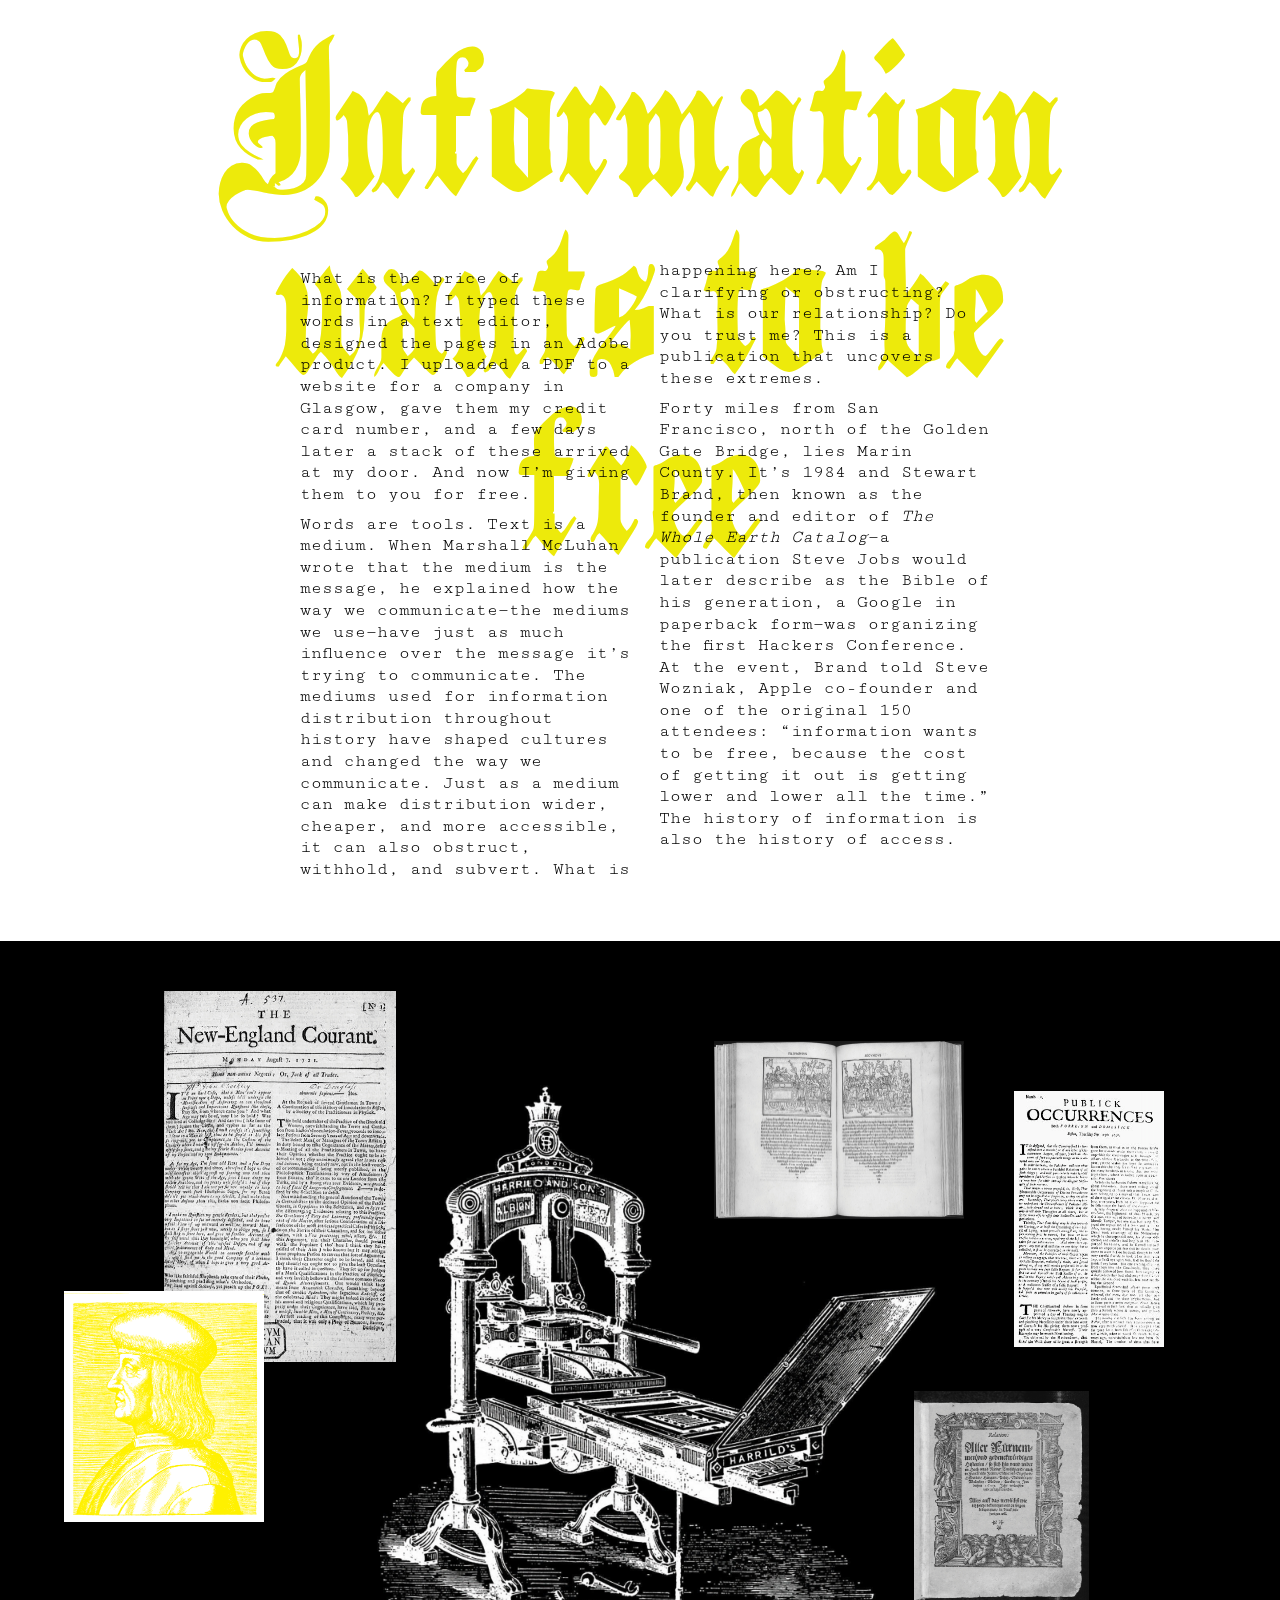
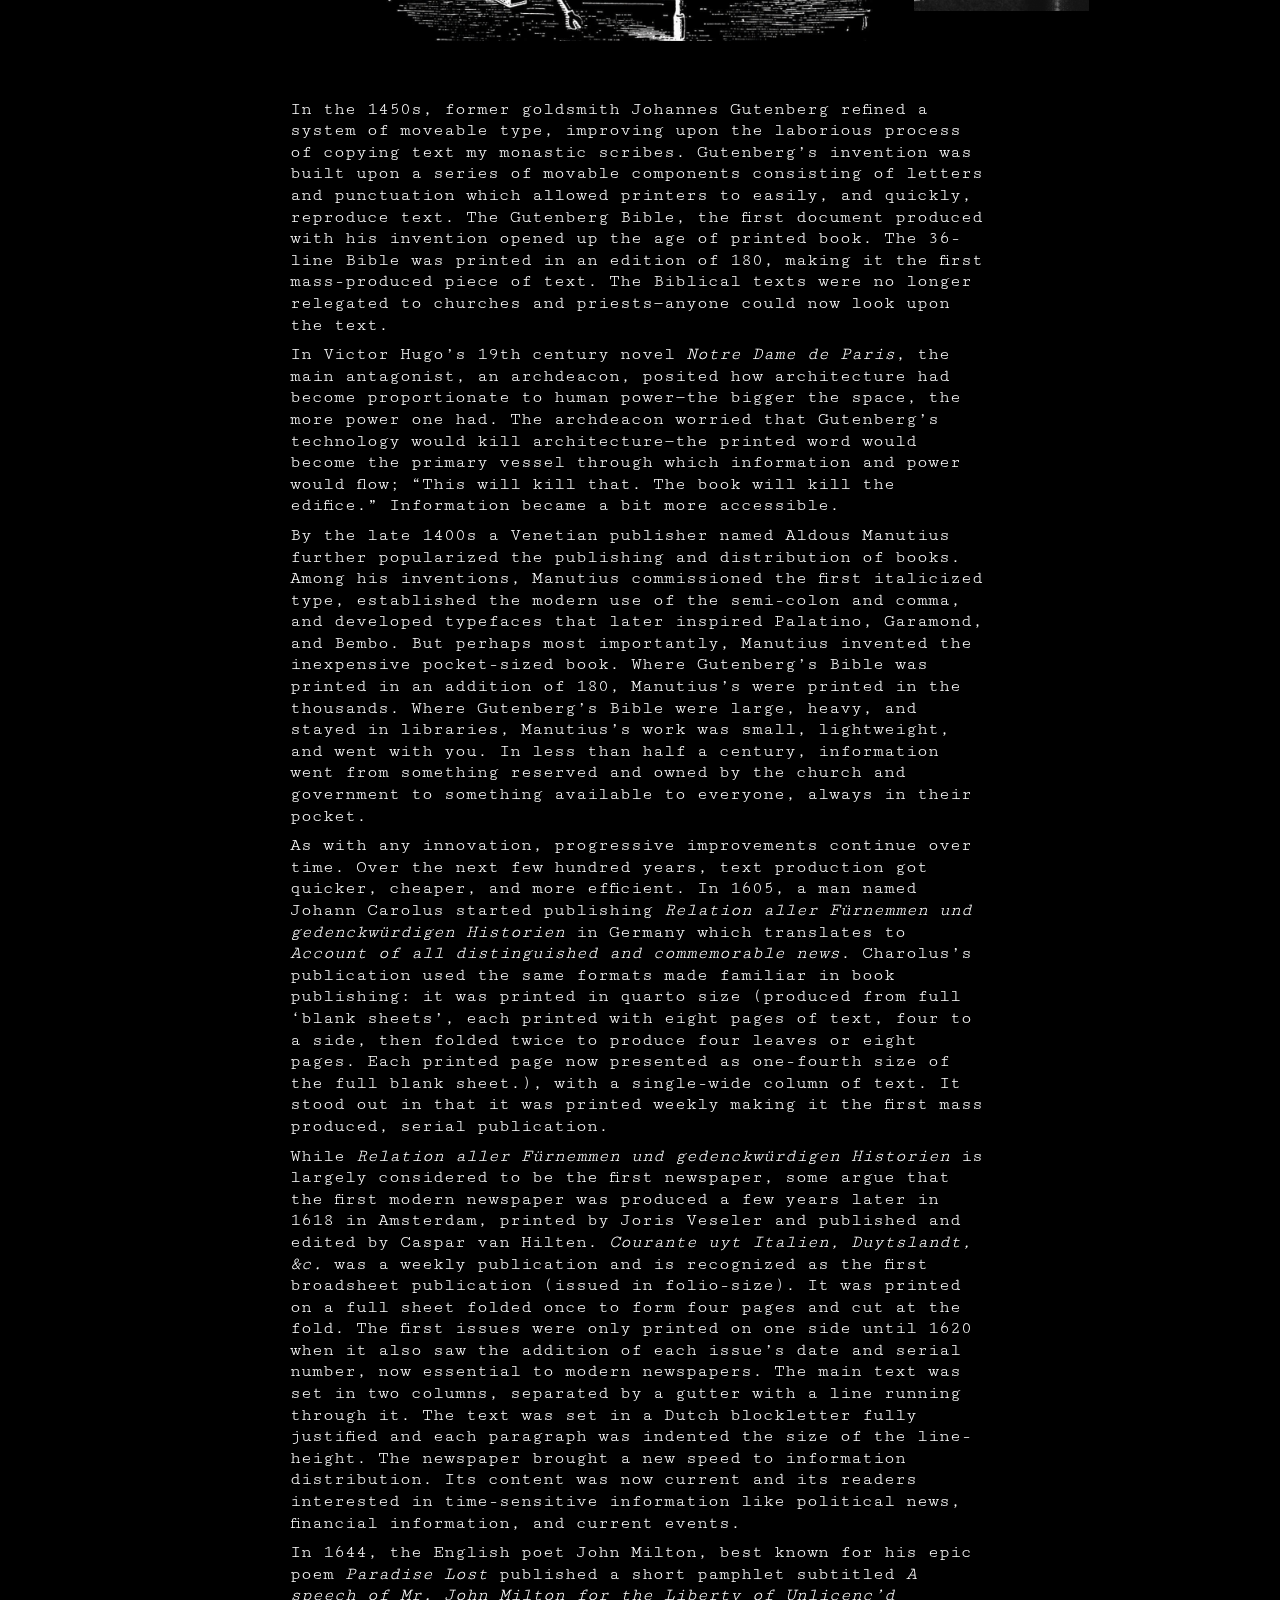
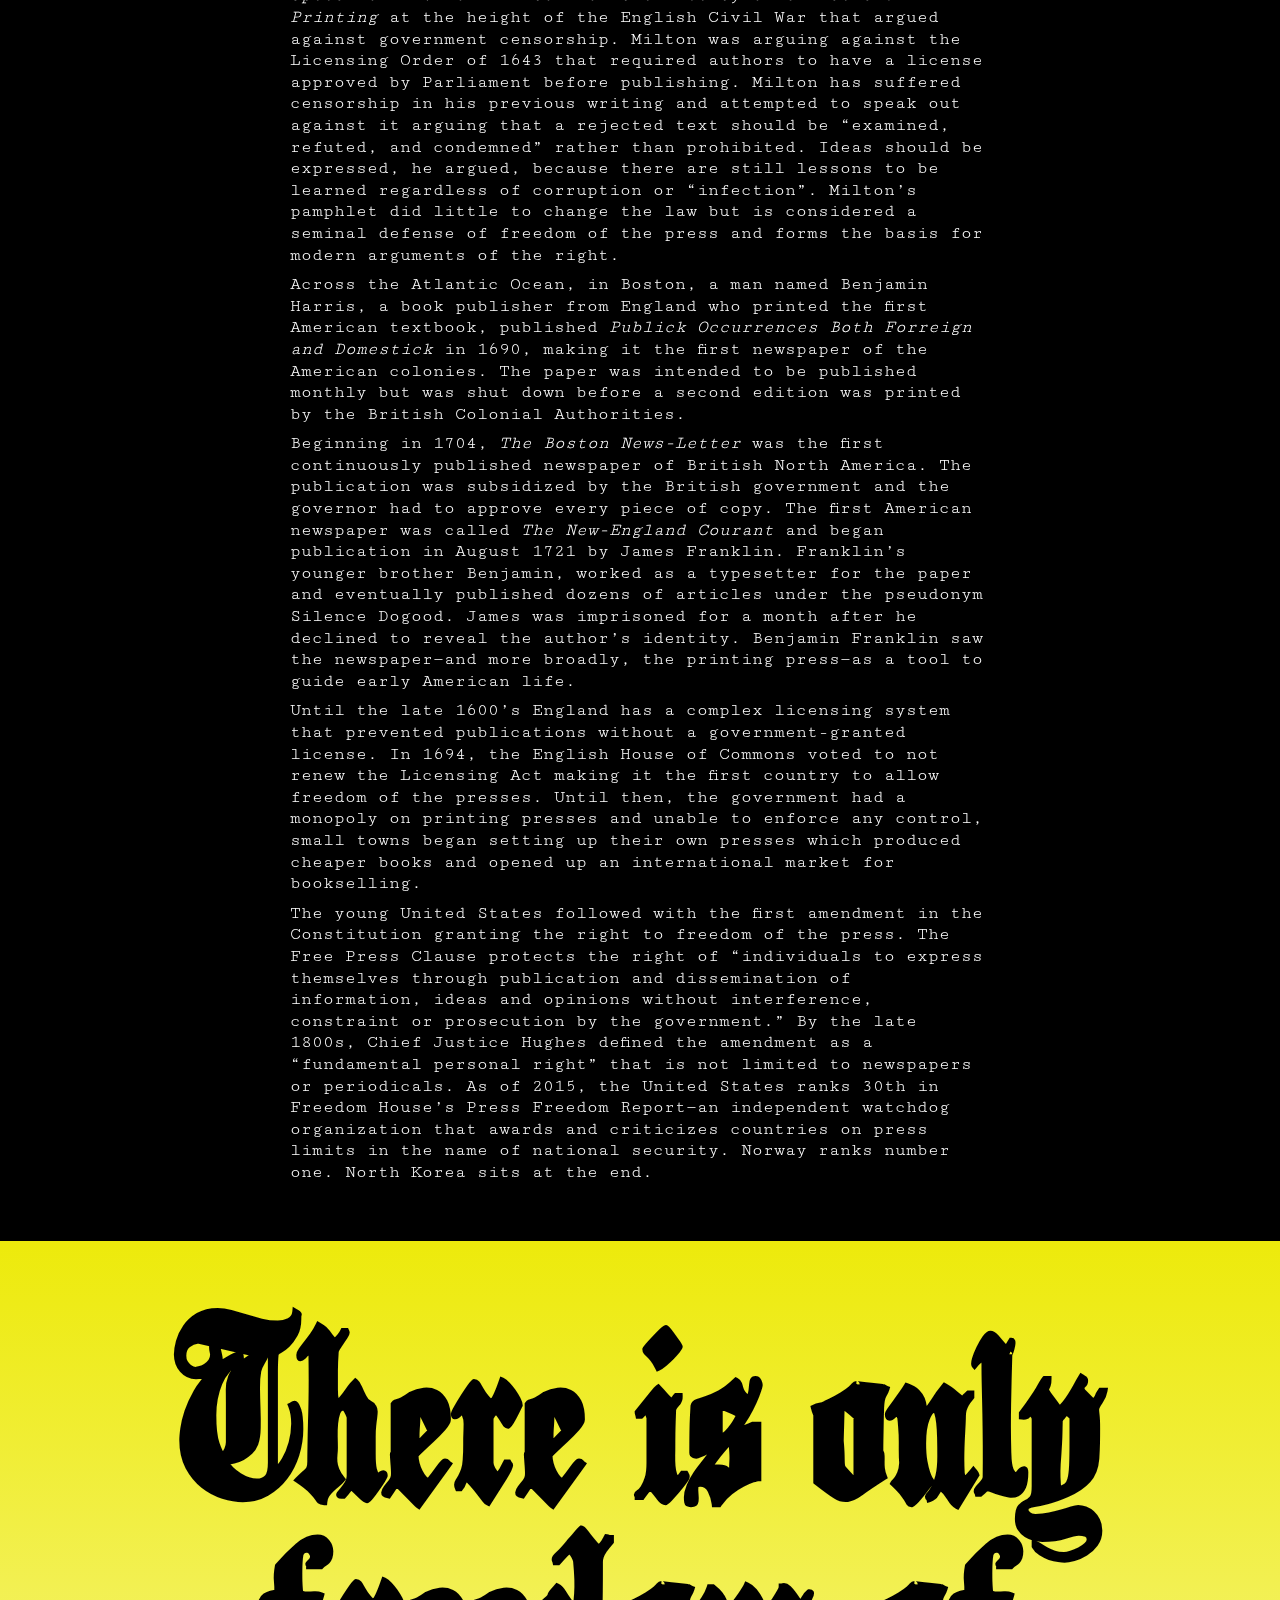
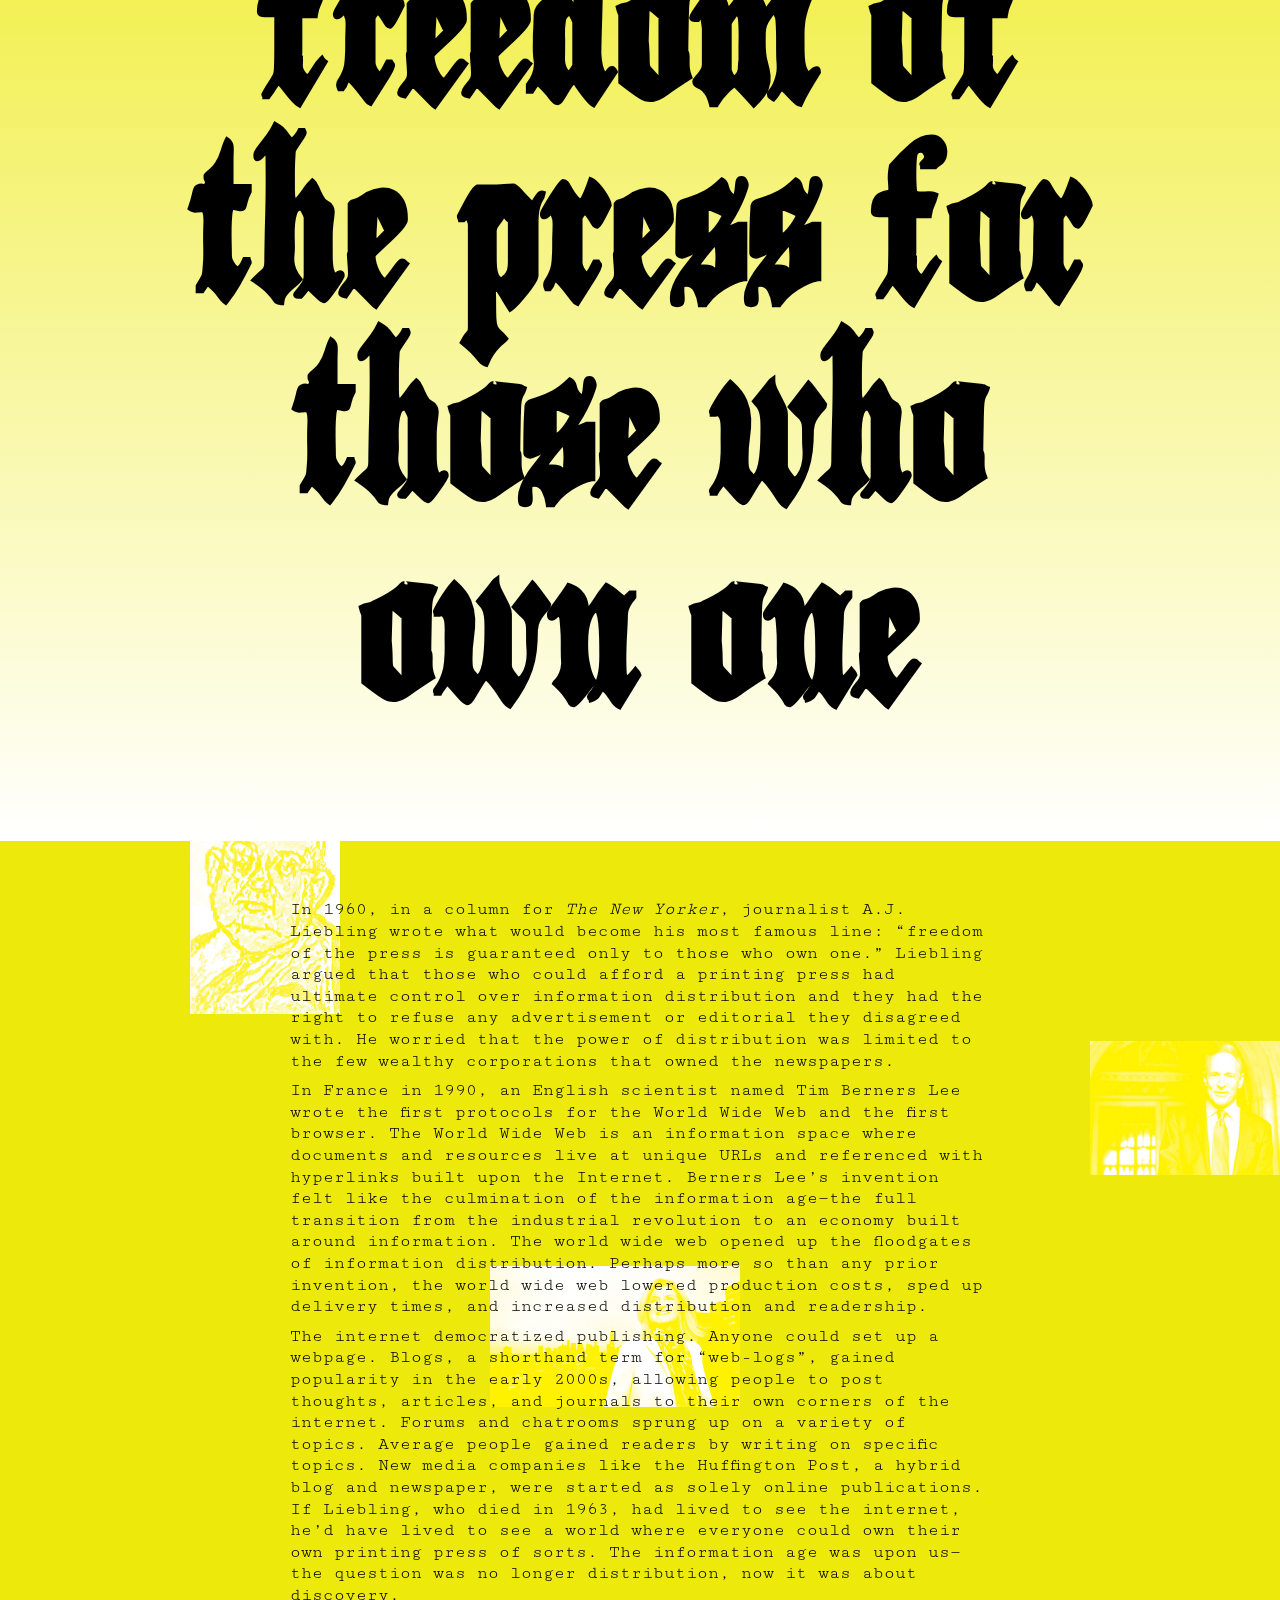
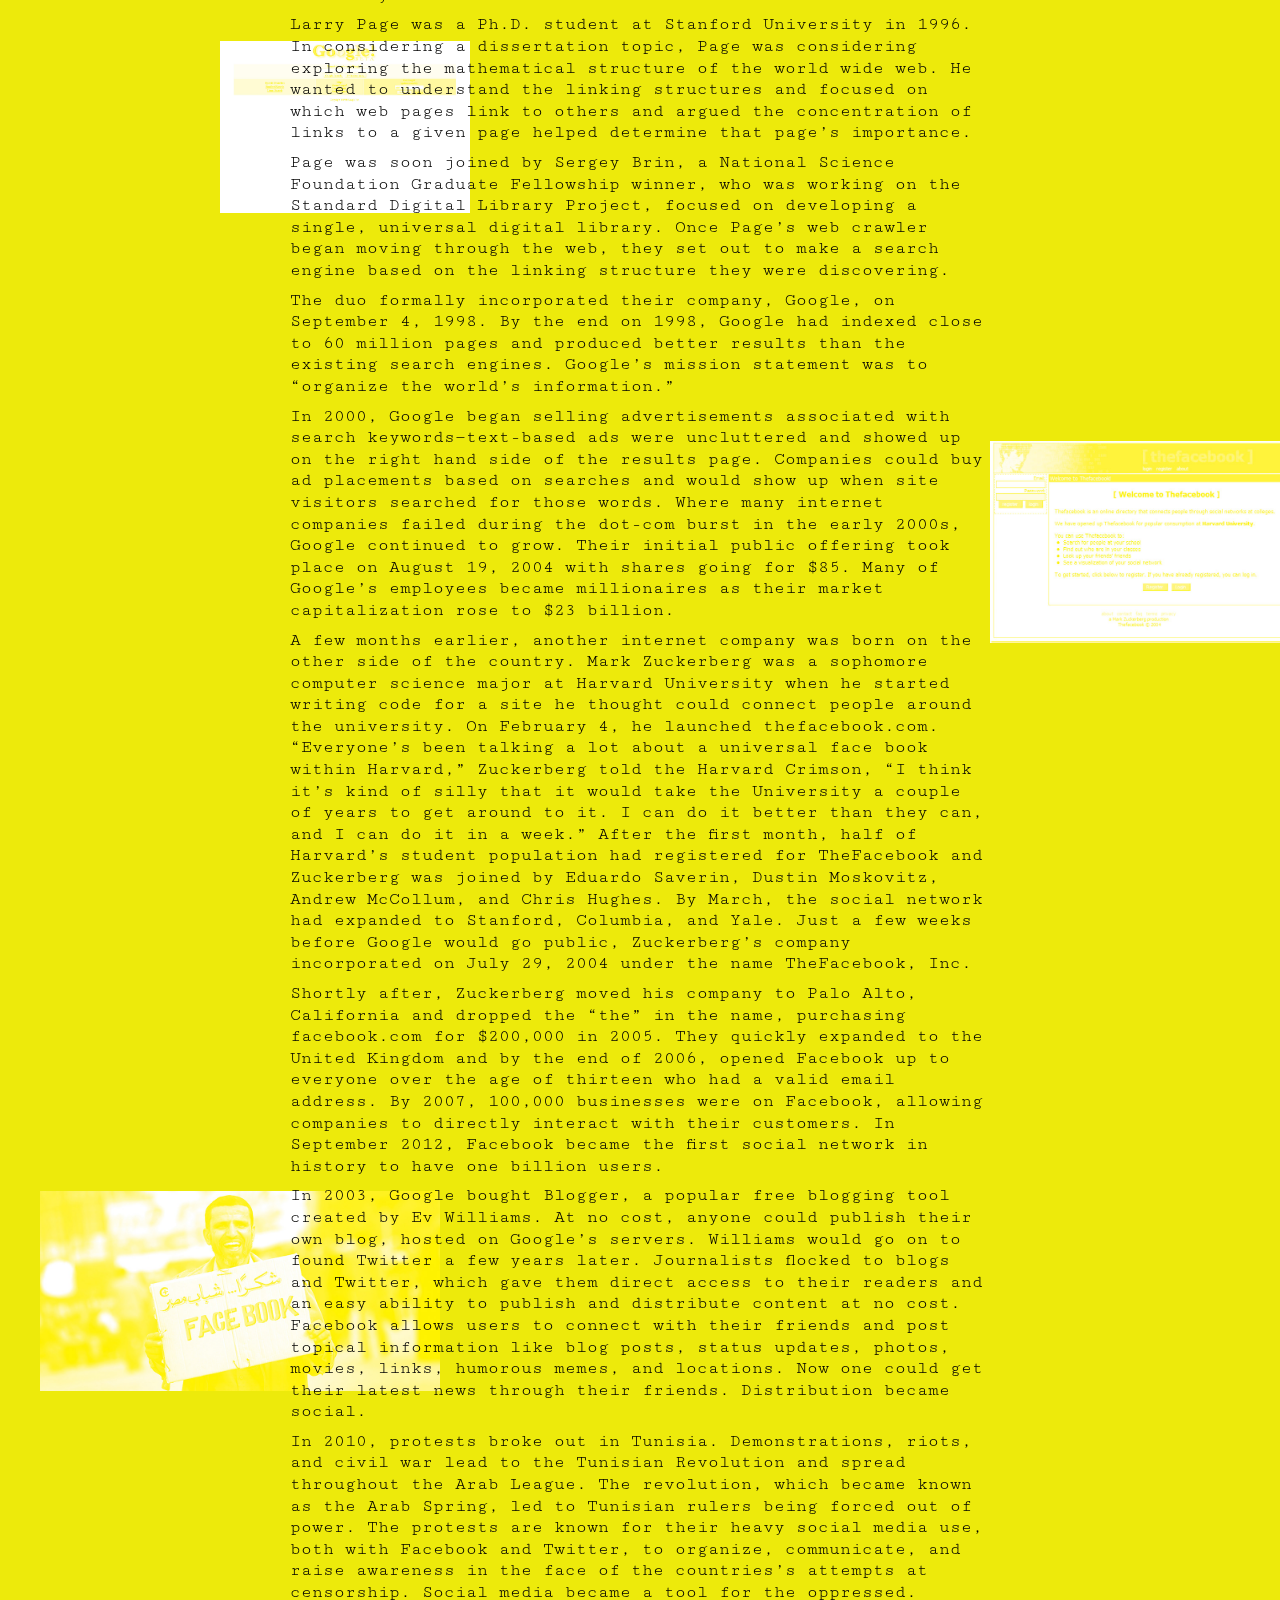
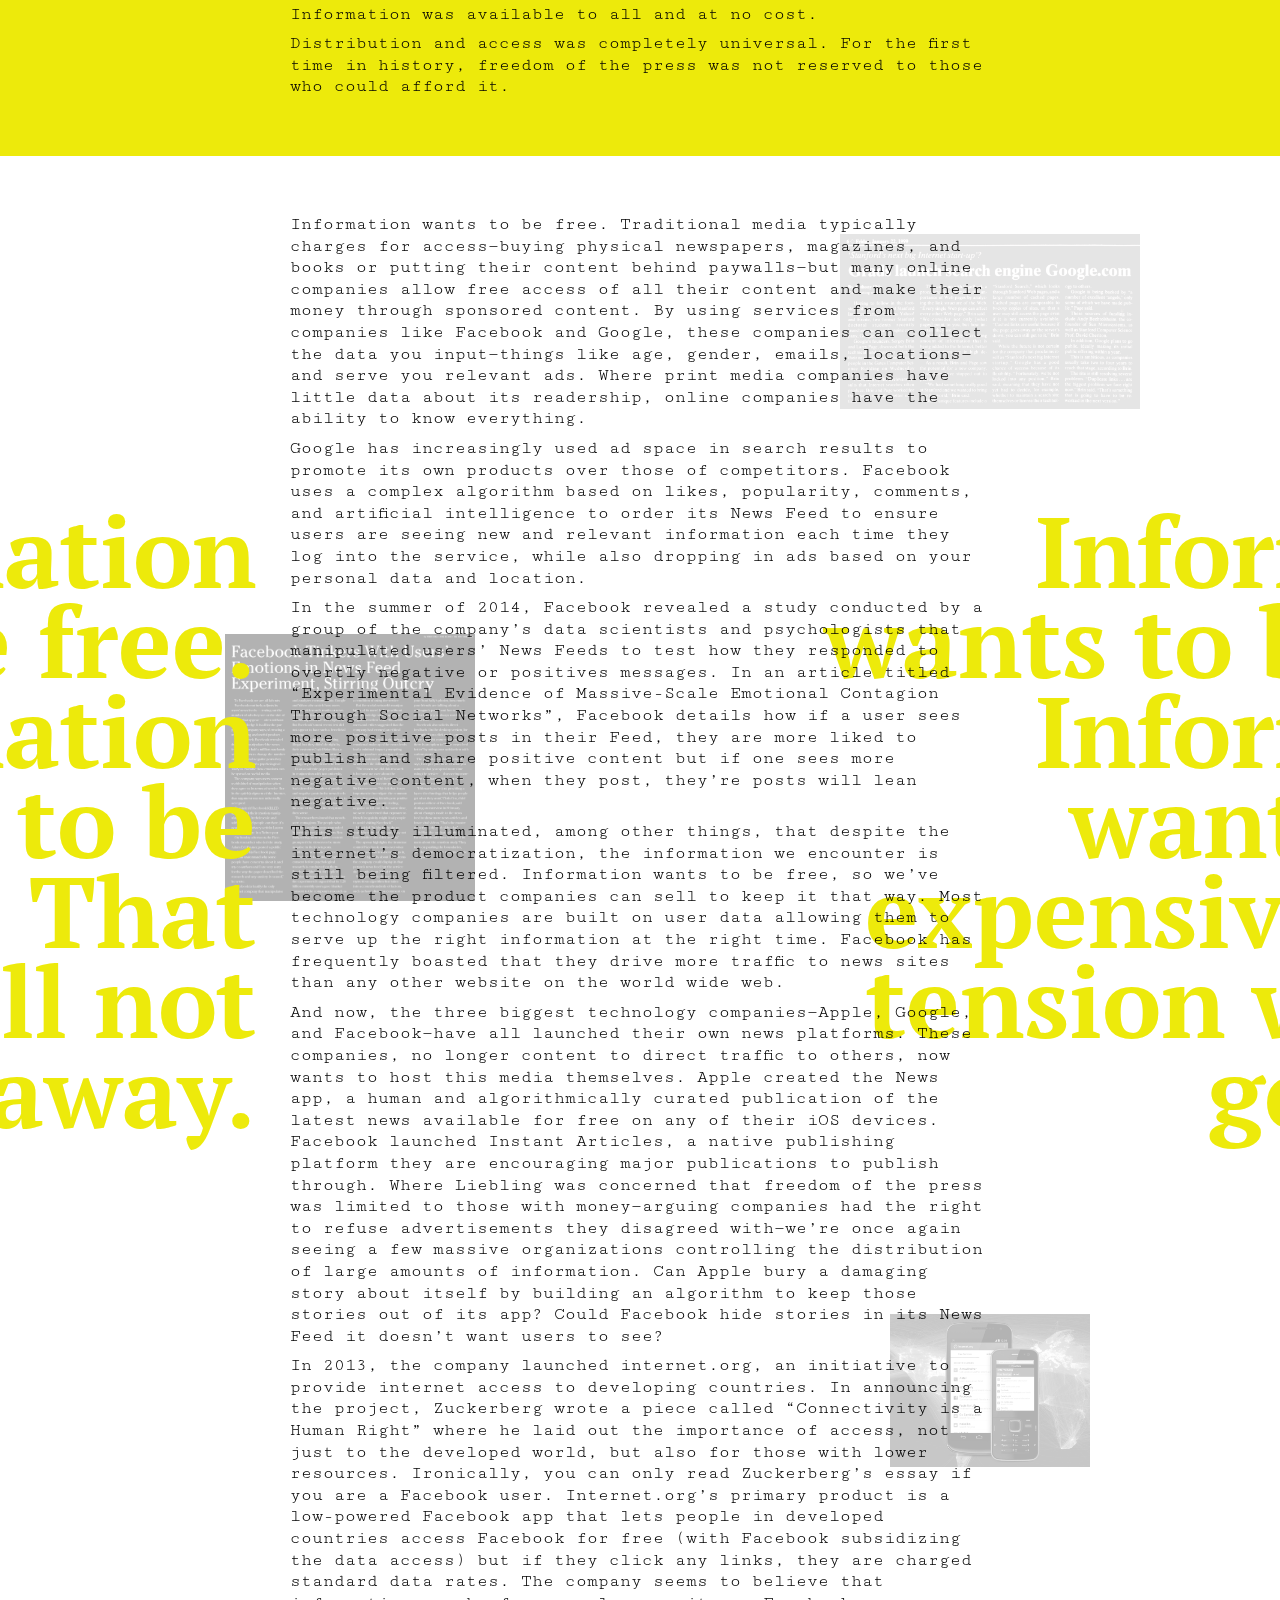
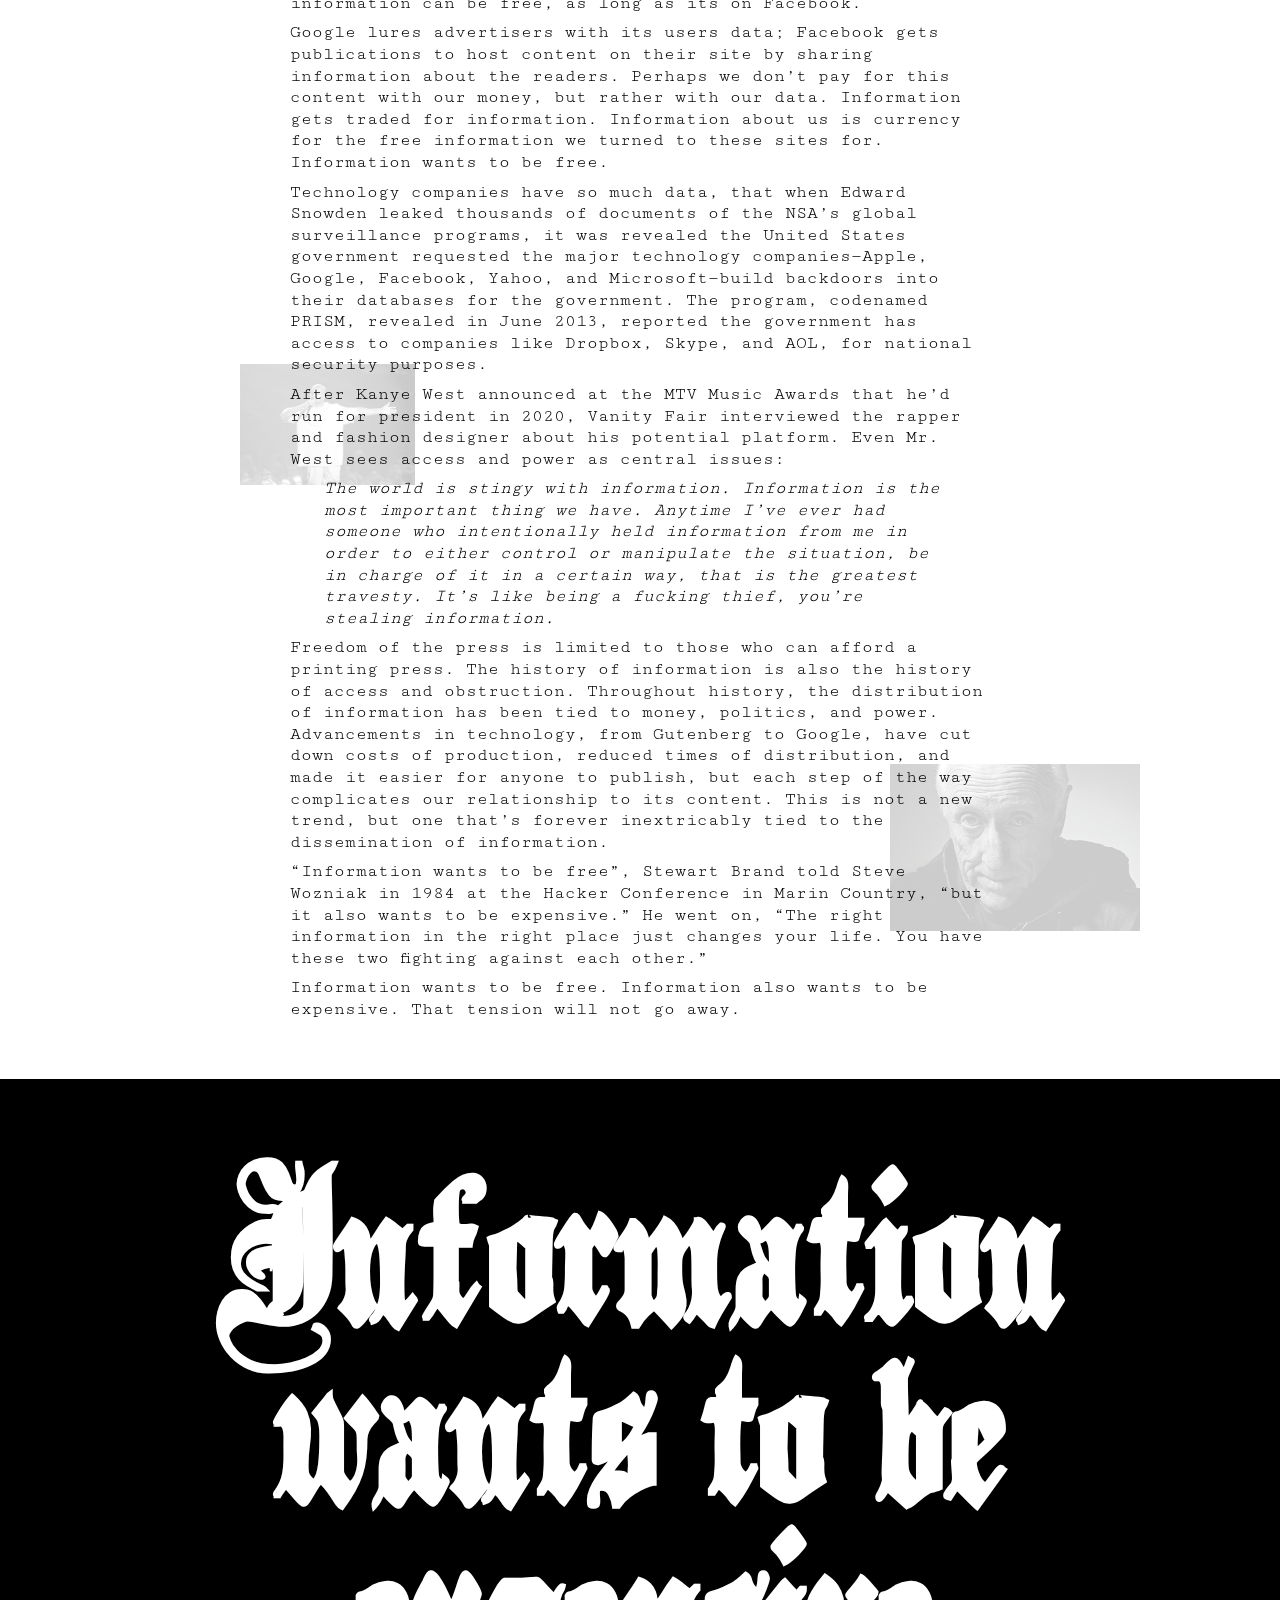
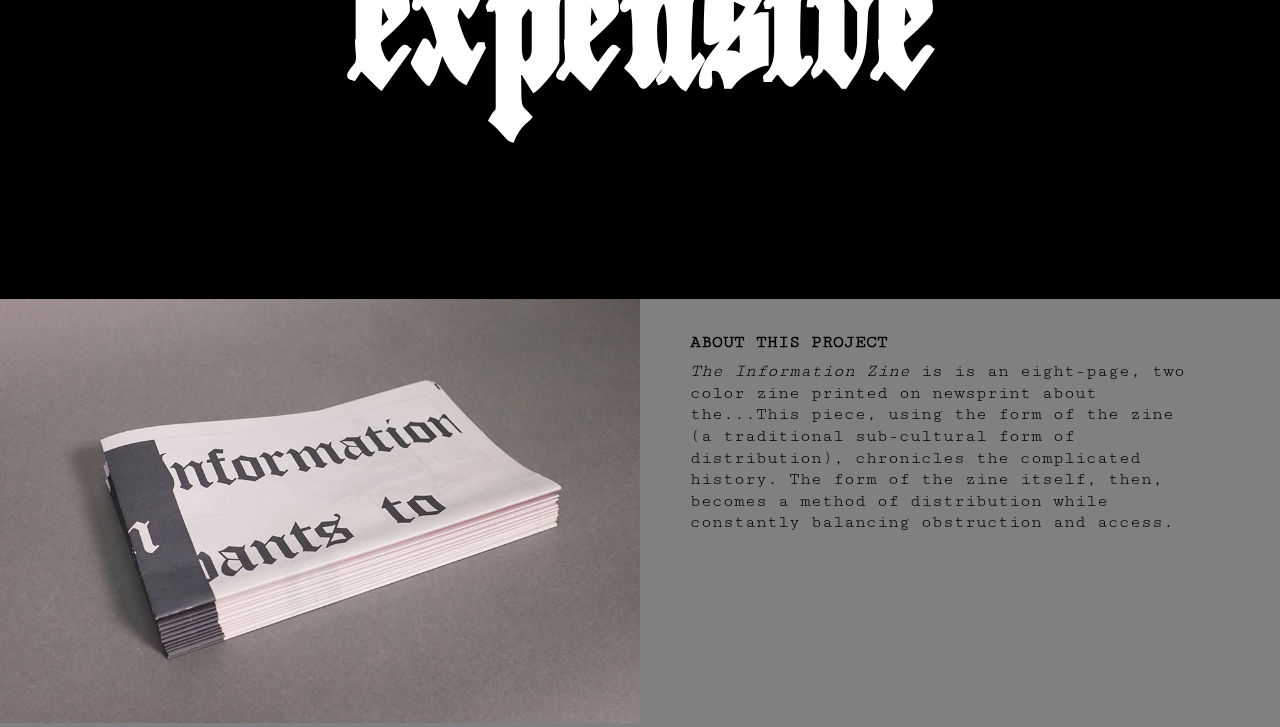
<file: index.html>
<!DOCTYPE html>
<html>
    <head>
        <title>Information wants to be free</title>
        <meta name="viewport" content="width=device-width, initial-scale=1">
        <link href="styles.css" type="text/css" rel="stylesheet" />
        <link href='https://fonts.googleapis.com/css?family=Cutive+Mono' rel='stylesheet' type='text/css'>
        <link href='https://fonts.googleapis.com/css?family=PT+Serif:700' rel='stylesheet' type='text/css'>
    </head>

    <body>
<main>

<!----- INTRO ------>
            <section id="one">
                                    <div id="container" class="mlrauto">

                <header>Information wants to be free</header>
                <div class="intro mlrauto clearfix">

                <p>What is the price of information? I typed these words in a text editor, designed the pages in an Adobe product. I uploaded a PDF to a website for a company in Glasgow, gave them my credit card number, and a few days later a stack of these arrived at my door. And now I’m giving them to you for free.</p>

<p>Words are tools. Text is a medium. When Marshall McLuhan wrote that the medium is the message, he explained how the way we communicate—the mediums we use—have just as much influence over the message it’s trying to communicate. The mediums used for information distribution throughout history have shaped cultures and changed the way we communicate. Just as a medium can make distribution wider, cheaper, and more accessible, it can also obstruct, withhold, and subvert. What is happening here? Am I clarifying or obstructing? What is our relationship? Do you trust me? This is a publication that uncovers these extremes.</p>

<p>Forty miles from San Francisco, north of the Golden Gate Bridge, lies Marin County. It’s 1984 and Stewart Brand, then known as the founder and editor of <em>The Whole Earth Catalog</em>—a publication Steve Jobs would later describe as the Bible of his generation, a Google in paperback form—was organizing the first Hackers Conference. At the event, Brand told Steve Wozniak, Apple co-founder and one of the original 150 attendees: “information wants to be free, because the cost of getting it out is getting lower and lower all the time.” The history of information is also the history of access.</p>
                </div>
                </div>
            </section>

<!----- SECTION TWO ------>

    <section id="collage" class="mlrauto">
        <div class="clearfix">
    <div id="images" class="mlrauto">
        <img src="images/Manutius.png" class="manutius">
        <img src="images/Manutius-book.jpg" class="book">
        <img src="images/gutenberg.jpg" class="gutenberg">
        <img src="images/newspaper.jpg" class="newspaper">
        <img src="images/Courant.jpg" class="courant">
        <img src="images/Publick.png" class="publick">
            </div>
        </div>
        </section>
                   <section class="clear"></section>

            <section id="two">
                <div class="clearfix mlrauto">
<div id="container">
                <p>In the 1450s, former goldsmith Johannes Gutenberg refined a system of moveable type, improving upon the laborious process of copying text my monastic scribes. Gutenberg’s invention was built upon a series of movable components consisting of letters and punctuation which allowed printers to easily, and quickly, reproduce text. The Gutenberg Bible, the first document produced with his invention opened up the age of printed book. The 36-line Bible was printed in an edition of 180, making it the first mass-produced piece of text. The Biblical texts were no longer relegated to churches and priests—anyone could now look upon the text. </p>

<p>In Victor Hugo’s 19th century novel <em>Notre Dame de Paris</em>, the main antagonist, an archdeacon, posited how architecture had become proportionate to human power—the bigger the space, the more power one had. The archdeacon worried that Gutenberg’s technology would kill architecture—the printed word would become the primary vessel through which information and power would flow; “This will kill that. The book will kill the edifice.” Information became a bit more accessible.</p>

<p>By the late 1400s a Venetian publisher named Aldous Manutius further popularized the publishing and distribution of books. Among his inventions, Manutius commissioned the first italicized type, established the modern use of the semi-colon and comma, and developed typefaces that later inspired Palatino, Garamond, and Bembo. But perhaps most importantly, Manutius invented the inexpensive pocket-sized book. Where Gutenberg’s Bible was printed in an addition of 180, Manutius’s were printed in the thousands. Where Gutenberg’s Bible were large, heavy, and stayed in libraries, Manutius’s work was small, lightweight, and went with you. In less than half a century, information went from something reserved and owned by the church and government to something available to everyone, always in their pocket.</p>

<p>As with any innovation, progressive improvements continue over time. Over the next few hundred years, text production got quicker, cheaper, and more efficient. In 1605, a man named Johann Carolus started publishing <em>Relation aller Fürnemmen und gedenckwürdigen Historien</em> in Germany which translates to <em>Account of all distinguished and commemorable news</em>. Charolus’s publication used the same formats made familiar in book publishing: it was printed in quarto size (produced from full ‘blank sheets’, each printed with eight pages of text, four to a side, then folded twice to produce four leaves or eight pages. Each printed page now presented as one-fourth size of the full blank sheet.), with a single-wide column of text. It stood out in that it was printed weekly making it the first mass produced, serial publication. </p>

<p>While <em>Relation aller Fürnemmen und gedenckwürdigen Historien</em> is largely considered to be the first newspaper, some argue that the first modern newspaper was produced a few years later in 1618 in Amsterdam, printed by Joris Veseler and published and edited by Caspar van Hilten. <em>Courante uyt Italien, Duytslandt, &amp;c.</em> was a weekly publication and is recognized as the first broadsheet publication (issued in folio-size). It was printed on a full sheet folded once to form four pages and cut at the fold. The first issues were only printed on one side until 1620 when it also saw the addition of each issue’s date and serial number, now essential to modern newspapers. The main text was set in two columns, separated by a gutter with a line running through it. The text was set in a Dutch blockletter fully justified and each paragraph was indented the size of the line-height. The newspaper brought a new speed to information distribution. Its content was now current and its readers interested in time-sensitive information like political news, financial information, and current events. </p>

<p>In 1644, the English poet John Milton, best known for his epic poem <em>Paradise Lost</em> published a short pamphlet subtitled <em>A speech of Mr. John Milton for the Liberty of Unlicenc’d Printing</em> at the height of the English Civil War that argued against government censorship. Milton was arguing against the Licensing Order of 1643 that required authors to have a license approved by Parliament before publishing. Milton has suffered censorship in his previous writing and attempted to speak out against it arguing that a rejected text should be “examined, refuted, and condemned” rather than prohibited. Ideas should be expressed, he argued, because there are still lessons to be learned regardless of corruption or “infection”. Milton’s pamphlet did little to change the law but is considered a seminal defense of freedom of the press and forms the basis for modern arguments of the right.</p>

<p>Across the Atlantic Ocean, in Boston, a man named Benjamin Harris, a book publisher from England who printed the first American textbook, published <em>Publick Occurrences Both Forreign and Domestick</em> in 1690, making it the first newspaper of the American colonies. The paper was intended to be published monthly but was shut down before a second edition was printed by the British Colonial Authorities.</p>

<p>Beginning in 1704, <em>The Boston News-Letter</em> was the first continuously published newspaper of British North America. The publication was subsidized by the British government and the governor had to approve every piece of copy. The first American newspaper was called <em>The New-England Courant</em> and began publication in August 1721 by James Franklin. Franklin’s younger brother Benjamin, worked as a typesetter for the paper and eventually published dozens of articles under the pseudonym Silence Dogood. James was imprisoned for a month after he declined to reveal the author’s identity. Benjamin Franklin saw the newspaper—and more broadly, the printing press—as a tool to guide early American life. </p>

<p>Until the late 1600’s England has a complex licensing system that prevented publications without a government-granted license. In 1694, the English House of Commons voted to not renew the Licensing Act making it the first country to allow freedom of the presses. Until then, the government had a monopoly on printing presses and unable to enforce any control, small towns began setting up their own presses which produced cheaper books and opened up an international market for bookselling.</p>

<p>The young United States followed with the first amendment in the Constitution granting the right to freedom of the press. The Free Press Clause protects the right of “individuals to express themselves through publication and dissemination of information, ideas and opinions without interference, constraint or prosecution by the government.” By the late 1800s, Chief Justice Hughes defined the amendment as a “fundamental personal right” that is not limited to newspapers or periodicals. As of 2015, the United States ranks 30th in Freedom House’s Press Freedom Report—an independent watchdog organization that awards and criticizes countries on press limits in the name of national security. Norway ranks number one. North Korea sits at the end.</p></div>
                </div>

                    </section>


<!----- QUOTE ------>
                <section id="quote">
                    <div class="mlrauto clearfix">
<h1 class="mlrauto">There is only freedom of the press for those who own one</h1>
                    </div>
                        </section>

<!-----THREE ------>
                <section id="three">
                    <div class="clearfix mlrauto">

        <section id="images" class="mlrauto">

        <img src="images/Googlehp.jpg" class="google">
        <img src="images/Huffington.jpg" class="huff">
        <img src="images/facebook-original.jpg" class="fb">
        <img src="images/Liebling.jpg" class="liebling">
        <img src="images/lee.jpg" class="lee">
        <img src="images/arabspring.jpg" class="arab">
        </section>
<div id="container">
            <p>In 1960, in a column for <em>The New Yorker</em>, journalist A.J. Liebling wrote what would become his most famous line: “freedom of the press is guaranteed only to those who own one.” Liebling argued that those who could afford a printing press had ultimate control over information distribution and they had the right to refuse any advertisement or editorial they disagreed with. He worried that the power of distribution was limited to the few wealthy corporations that owned the newspapers.</p>

<p>In France in 1990, an English scientist named Tim Berners Lee wrote the first protocols for the World Wide Web and the first browser. The World Wide Web is an information space where documents and resources live at unique URLs and referenced with hyperlinks built upon the Internet. Berners Lee’s invention felt like the culmination of the information age—the full transition from the industrial revolution to an economy built around information. The world wide web opened up the floodgates of information distribution. Perhaps more so than any prior invention, the world wide web lowered production costs, sped up delivery times, and increased distribution and readership. </p>

<p>The internet democratized publishing. Anyone could set up a webpage. Blogs, a shorthand term for “web-logs”, gained popularity in the early 2000s, allowing people to post thoughts, articles, and journals to their own corners of the internet. Forums and chatrooms sprung up on a variety of topics. Average people gained readers by writing on specific topics. New media companies like the Huffington Post, a hybrid blog and newspaper, were started as solely online publications. If Liebling, who died in 1963, had lived to see the internet, he’d have lived to see a world where everyone could own their own printing press of sorts. The information age was upon us—the question was no longer distribution, now it was about discovery.</p>

<p>Larry Page was a Ph.D. student at Stanford University in 1996. In considering a dissertation topic, Page was considering exploring the mathematical structure of the world wide web. He wanted to understand the linking structures and focused on which web pages link to others and argued the concentration of links to a given page helped determine that page’s importance.</p>

<p>Page was soon joined by Sergey Brin, a National Science Foundation Graduate Fellowship winner, who was working on the Standard Digital Library Project, focused on developing a single, universal digital library. Once Page’s web crawler began moving through the web, they set out to make a search engine based on the linking structure they were discovering. </p>

<p>The duo formally incorporated their company, Google, on September 4, 1998. By the end on 1998, Google had indexed close to 60 million pages and produced better results than the existing search engines. Google’s mission statement was to “organize the world’s information.”</p>

<p>In 2000, Google began selling advertisements associated with search keywords—text-based ads were uncluttered and showed up on the right hand side of the results page. Companies could buy ad placements based on searches and would show up when site visitors searched for those words. Where many internet companies failed during the dot-com burst in the early 2000s, Google continued to grow. Their initial public offering took place on August 19, 2004 with shares going for $85. Many of Google’s employees became millionaires as their market capitalization rose to $23 billion.</p>

<p>A few months earlier, another internet company was born on the other side of the country. Mark Zuckerberg was a sophomore computer science major at Harvard University when he started writing code for a site he thought could connect people around the university. On February 4, he launched thefacebook.com. “Everyone’s been talking a lot about a universal face book within Harvard,” Zuckerberg told the Harvard Crimson, “I think it’s kind of silly that it would take the University a couple of years to get around to it. I can do it better than they can, and I can do it in a week.” After the first month, half of Harvard’s student population had registered for TheFacebook and Zuckerberg was joined by Eduardo Saverin, Dustin Moskovitz, Andrew McCollum, and Chris Hughes. By March, the social network had expanded to Stanford, Columbia, and Yale. Just a few weeks before Google would go public, Zuckerberg’s company incorporated on July 29, 2004 under the name TheFacebook, Inc.</p>

<p>Shortly after, Zuckerberg moved his company to Palo Alto, California and dropped the “the” in the name, purchasing facebook.com for $200,000 in 2005. They quickly expanded to the United Kingdom and by the end of 2006, opened Facebook up to everyone over the age of thirteen who had a valid email address. By 2007, 100,000 businesses were on Facebook, allowing companies to directly interact with their customers. In September 2012, Facebook became the first social network in history to have one billion users.</p>

<p>In 2003, Google bought Blogger, a popular free blogging tool created by Ev Williams. At no cost, anyone could publish their own blog, hosted on Google’s servers. Williams would go on to found Twitter a few years later. Journalists flocked to blogs and Twitter, which gave them direct access to their readers and an easy ability to publish and distribute content at no cost. Facebook allows users to connect with their friends and post topical information like blog posts, status updates, photos, movies, links, humorous memes, and locations. Now one could get their latest news through their friends. Distribution became social.</p>

<p>In 2010, protests broke out in Tunisia. Demonstrations, riots, and civil war lead to the Tunisian Revolution and spread throughout the Arab League. The revolution, which became known as the Arab Spring, led to Tunisian rulers being forced out of power. The protests are known for their heavy social media use, both with Facebook and Twitter, to organize, communicate, and raise awareness in the face of the countries’s attempts at censorship. Social media became a tool for the oppressed. Information was available to all and at no cost. </p>

<p>Distribution and access was completely universal. For the first time in history, freedom of the press was not reserved to those who could afford it. </p>
                    </div>
                    </div>
                        </section>

<!----- FOUR ------>
<section id="four">
                    <div class="clearfix mlrauto">
                        <div class="quote-right"><div class="blockquote">Information <br /> wants to be free. Information wants to be expensive. That tension will not go away.</div></div>
                        <div class="quote-left"><div class="blockquote-left">Information <br /> wants to be free. Information wants to be expensive. That tension will not go away.</div></div>

<div id="container">

    <section id="images" class="mlrauto">

        <img src="images/internet-org-app.jpg" class="internet">
        <img src="images/google_stanford.jpg" class="stanford">
        <img src="images/emotion.png" class="emotion">
        <img src="images/kanye.jpg" class="kanye">
        <img src="images/StewardBrand.jpg" class="brand">
        </section>

    <p>Information wants to be free. Traditional media typically charges for access—buying physical newspapers, magazines, and books or putting their content behind paywalls—but many online companies allow free access of all their content and make their money through sponsored content. By using services from companies like Facebook and Google, these companies can collect the data you input—things like age, gender, emails, locations—and serve you relevant ads. Where print media companies have little data about its readership, online companies have the ability to know everything.</p>

<p>Google has increasingly used ad space in search results to promote its own products over those of competitors. Facebook uses a complex algorithm based on likes, popularity, comments, and artificial intelligence to order its News Feed to ensure users are seeing new and relevant information each time they log into the service, while also dropping in ads based on your personal data and location. </p>

<p>In the summer of 2014, Facebook revealed a study conducted by a group of the company’s data scientists and psychologists that manipulated users’ News Feeds to test how they responded to overtly negative or positives messages. In an article titled “Experimental Evidence of Massive-Scale Emotional Contagion Through Social Networks”, Facebook details how if a user sees more positive posts in their Feed, they are more liked to publish and share positive content but if one sees more negative content, when they post, they’re posts will lean negative. </p>

<p>This study illuminated, among other things, that despite the internet’s democratization, the information we encounter is still being filtered. Information wants to be free, so we’ve become the product companies can sell to keep it that way. Most technology companies are built on user data allowing them to serve up the right information at the right time. Facebook has frequently boasted that they drive more traffic to news sites than any other website on the world wide web.</p>

<p>And now, the three biggest technology companies—Apple, Google, and Facebook—have all launched their own news platforms. These companies, no longer content to direct traffic to others, now wants to host this media themselves. Apple created the News app, a human and algorithmically curated publication of the latest news available for free on any of their iOS devices. Facebook launched Instant Articles, a native publishing platform they are encouraging major publications to publish through. Where Liebling was concerned that freedom of the press was limited to those with money—arguing companies had the right to refuse advertisements they disagreed with—we’re once again seeing a few massive organizations controlling the distribution of large amounts of information. Can Apple bury a damaging story about itself by building an algorithm to keep those stories out of its app? Could Facebook hide stories in its News Feed it doesn’t want users to see?</p>

<p>In 2013, the company launched internet.org, an initiative to provide internet access to developing countries. In announcing the project, Zuckerberg wrote a piece called “Connectivity is a Human Right” where he laid out the importance of access, not just to the developed world, but also for those with lower resources. Ironically, you can only read Zuckerberg’s essay if you are a Facebook user. Internet.org’s primary product is a low-powered Facebook app that lets people in developed countries access Facebook for free (with Facebook subsidizing the data access) but if they click any links, they are charged standard data rates. The company seems to believe that information can be free, as long as its on Facebook.</p>

<p>Google lures advertisers with its users data; Facebook gets publications to host content on their site by sharing information about the readers. Perhaps we don’t pay for this content with our money, but rather with our data. Information gets traded for information. Information about us is currency for the free information we turned to these sites for. Information wants to be free.</p>

<p>Technology companies have so much data, that when Edward Snowden leaked thousands of documents of the NSA’s global surveillance programs, it was revealed the United States government requested the major technology companies—Apple, Google, Facebook, Yahoo, and Microsoft—build backdoors into their databases for the government. The program, codenamed PRISM, revealed in June 2013, reported the government has access to companies like Dropbox, Skype, and AOL, for national security purposes.</p>

<p>After Kanye West announced at the MTV Music Awards that he’d run for president in 2020, Vanity Fair interviewed the rapper and fashion designer about his potential platform. Even Mr. West sees access and power as central issues:</p>

<blockquote>
<p>The world is stingy with information. Information is the most important thing we have. Anytime I’ve ever had someone who intentionally held information from me in order to either control or manipulate the situation, be in charge of it in a certain way, that is the greatest travesty. It’s like being a fucking thief, you’re stealing information. </p>
</blockquote>

<p>Freedom of the press is limited to those who can afford a printing press. The history of information is also the history of access and obstruction. Throughout history, the distribution of information has been tied to money, politics, and power. Advancements in technology, from Gutenberg to Google, have cut down costs of production, reduced times of distribution, and made it easier for anyone to publish, but each step of the way complicates our relationship to its content. This is not a new trend, but one that’s forever inextricably tied to the dissemination of information.</p>

<p>“Information wants to be free”, Stewart Brand told Steve Wozniak in 1984 at the Hacker Conference in Marin Country, “but it also wants to be expensive.” He went on, “The right information in the right place just changes your life. You have these two fighting against each other.”</p>

<p>Information wants to be free. Information also wants to be expensive. That tension will not go away.</p>
    </div>
    </div>
    </section>

    <section id="close">
    <div class="clearfix">
        <h2 class="mlrauto">Information wants to be expensive</h2>
        </div>
    </section>

    <section class="credits">
        <a href="#"><div class="zine"><img src="images/info-zine_01.jpg">
            <div class="link"><p>Photos of the zine can be seen on my website &rarr;</p></div></a>
        </div>
        <div class="description"><h4>About this project</h4><p><i>The Information Zine</i> is is an eight-page, two color zine printed on newsprint about the...This piece, using the form of the zine (a traditional sub-cultural form of distribution), chronicles the complicated history. The form of the zine itself, then, becomes a method of distribution while constantly balancing obstruction and access.</p>

</div>
    </section>
    </main>

    </body>
</html>
</file>
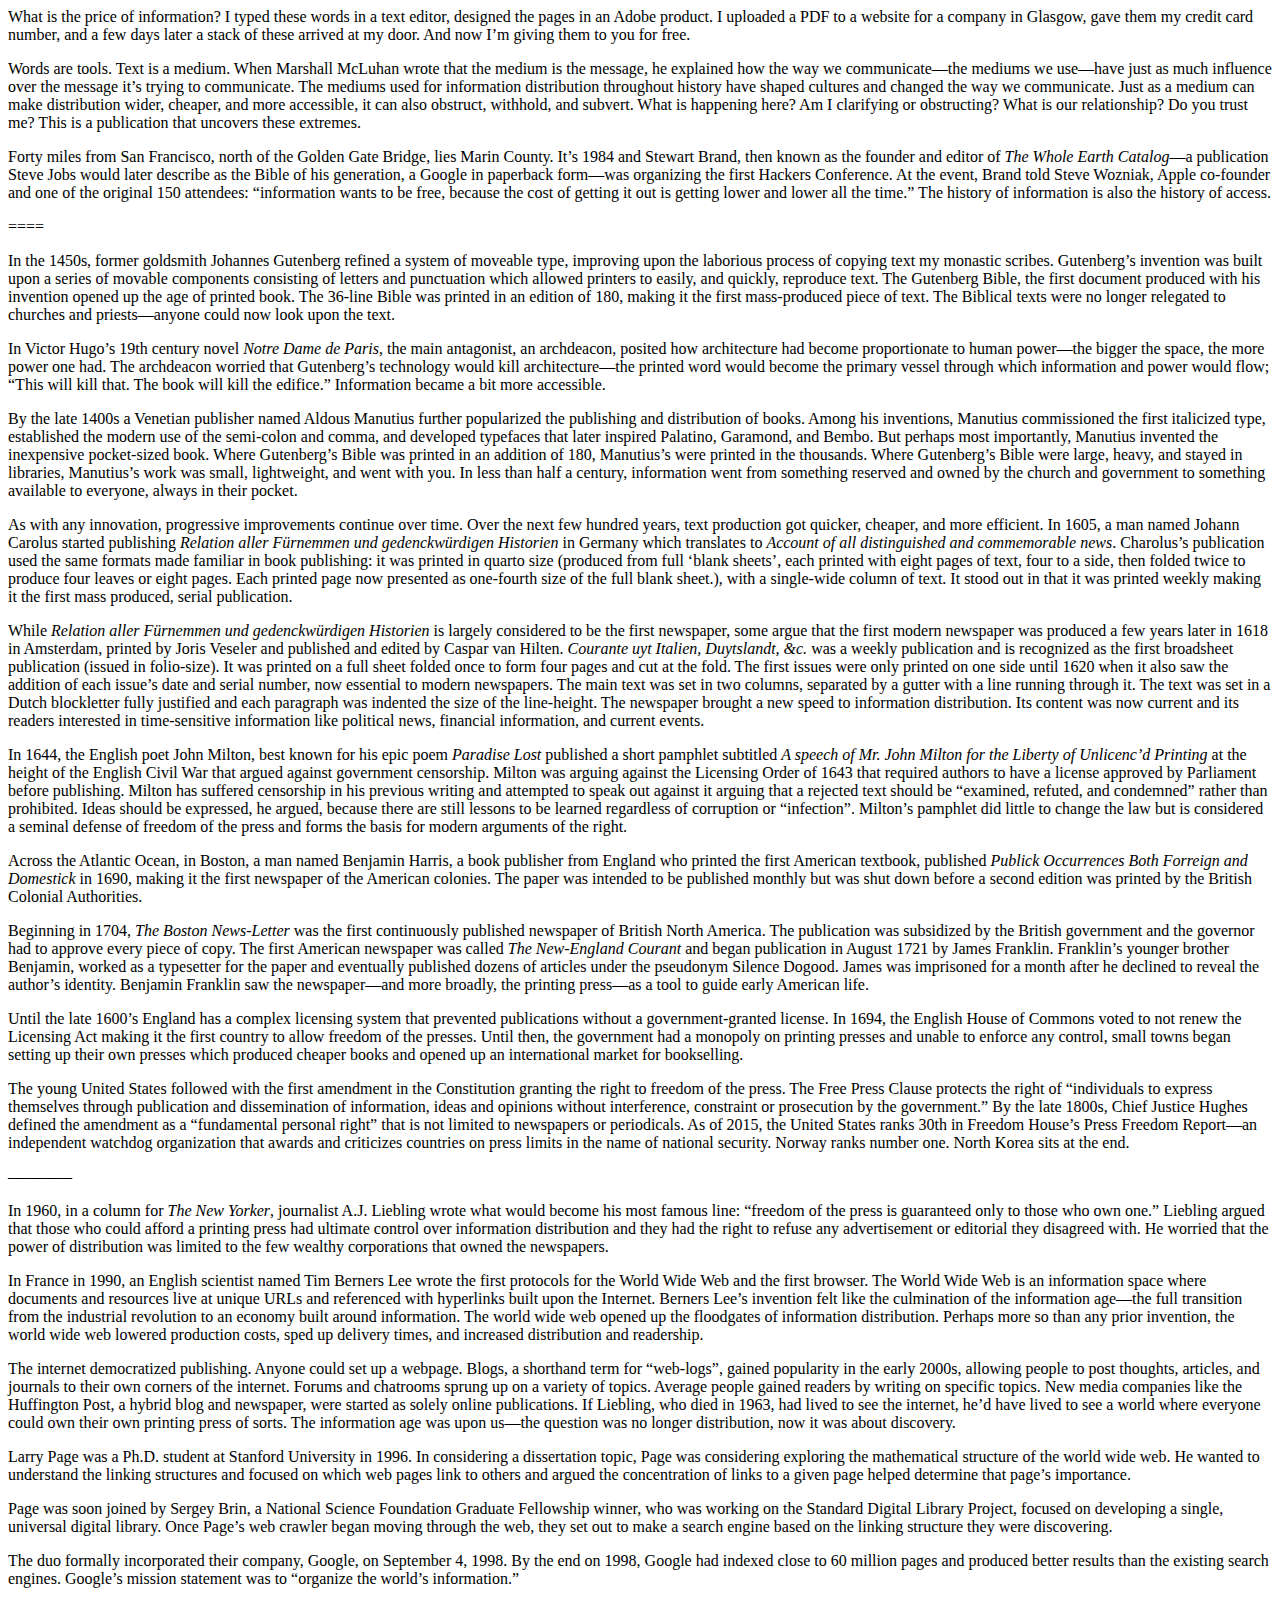
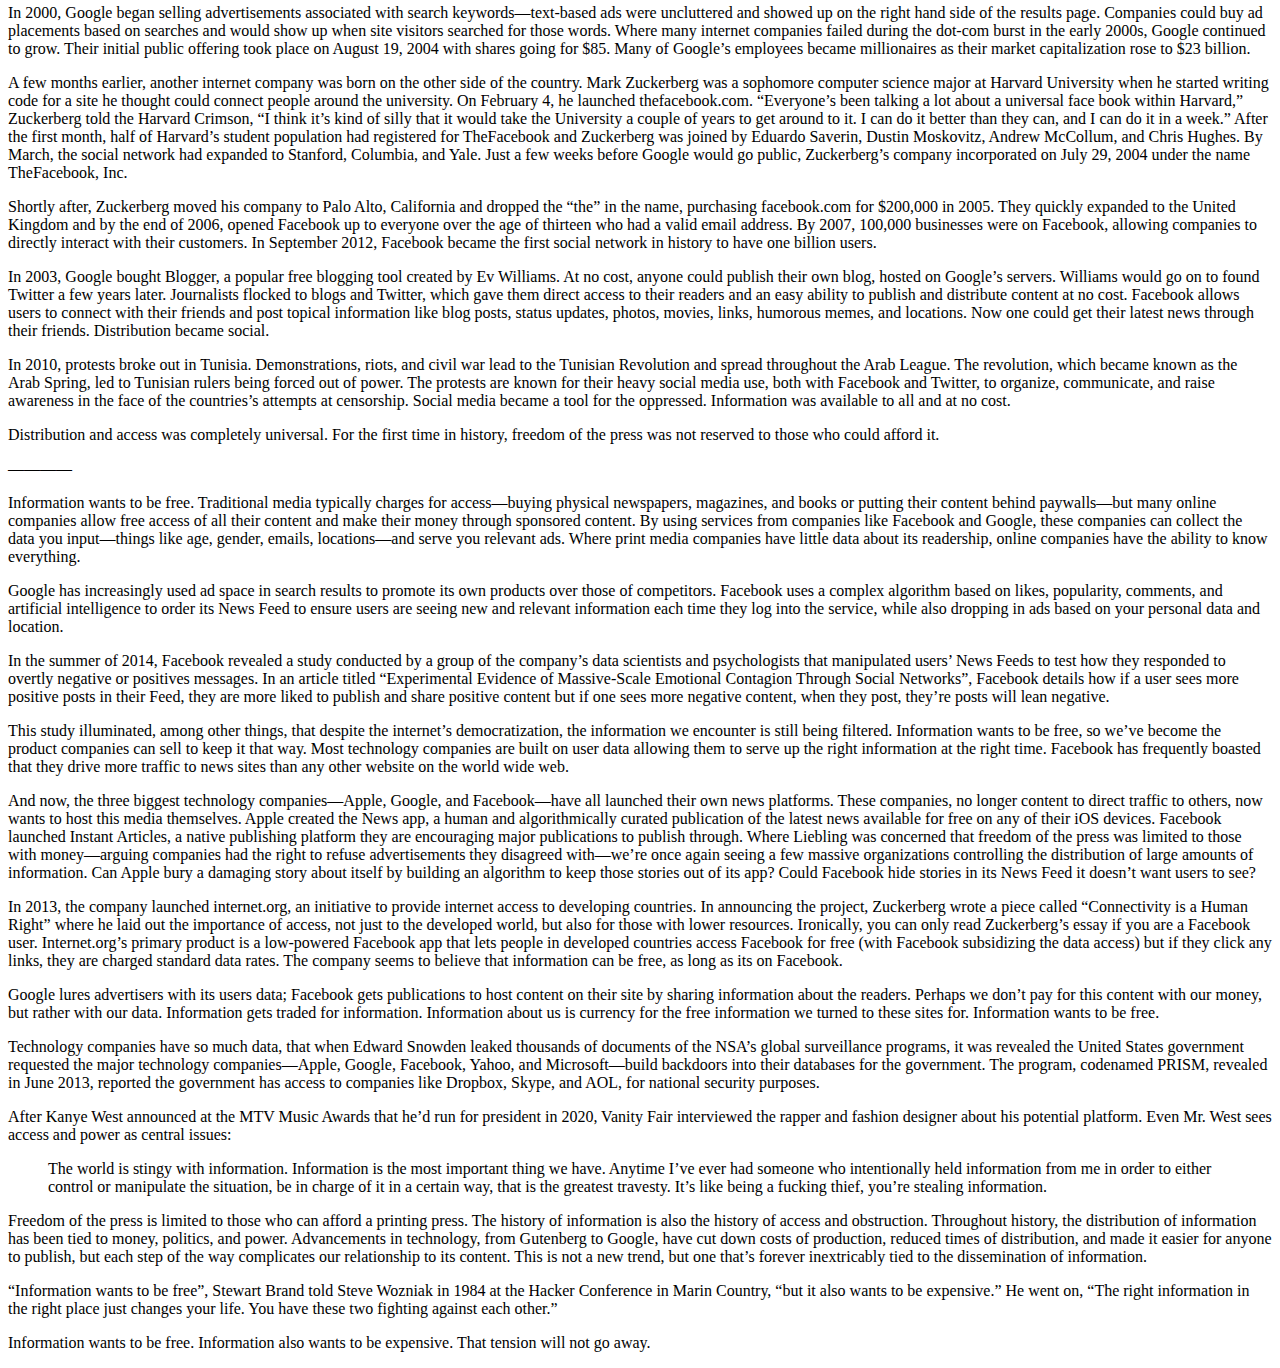
<file: resources/article.html>
<html><head>
	<meta charset="UTF-8">
	<title>article</title>
	<meta name="generator" content="iA Writer 2.1.3 (5984)">
</head>
<body>
<p>What is the price of information? I typed these words in a text editor, designed the pages in an Adobe product. I uploaded a PDF to a website for a company in Glasgow, gave them my credit card number, and a few days later a stack of these arrived at my door. And now I’m giving them to you for free.</p>

<p>Words are tools. Text is a medium. When Marshall McLuhan wrote that the medium is the message, he explained how the way we communicate—the mediums we use—have just as much influence over the message it’s trying to communicate. The mediums used for information distribution throughout history have shaped cultures and changed the way we communicate. Just as a medium can make distribution wider, cheaper, and more accessible, it can also obstruct, withhold, and subvert. What is happening here? Am I clarifying or obstructing? What is our relationship? Do you trust me? This is a publication that uncovers these extremes.</p>

<p>Forty miles from San Francisco, north of the Golden Gate Bridge, lies Marin County. It’s 1984 and Stewart Brand, then known as the founder and editor of <em>The Whole Earth Catalog</em>—a publication Steve Jobs would later describe as the Bible of his generation, a Google in paperback form—was organizing the first Hackers Conference. At the event, Brand told Steve Wozniak, Apple co-founder and one of the original 150 attendees: “information wants to be free, because the cost of getting it out is getting lower and lower all the time.” The history of information is also the history of access.</p>

<p>====</p>

<p>In the 1450s, former goldsmith Johannes Gutenberg refined a system of moveable type, improving upon the laborious process of copying text my monastic scribes. Gutenberg’s invention was built upon a series of movable components consisting of letters and punctuation which allowed printers to easily, and quickly, reproduce text. The Gutenberg Bible, the first document produced with his invention opened up the age of printed book. The 36-line Bible was printed in an edition of 180, making it the first mass-produced piece of text. The Biblical texts were no longer relegated to churches and priests—anyone could now look upon the text. </p>

<p>In Victor Hugo’s 19th century novel <em>Notre Dame de Paris</em>, the main antagonist, an archdeacon, posited how architecture had become proportionate to human power—the bigger the space, the more power one had. The archdeacon worried that Gutenberg’s technology would kill architecture—the printed word would become the primary vessel through which information and power would flow; “This will kill that. The book will kill the edifice.” Information became a bit more accessible.</p>

<p>By the late 1400s a Venetian publisher named Aldous Manutius further popularized the publishing and distribution of books. Among his inventions, Manutius commissioned the first italicized type, established the modern use of the semi-colon and comma, and developed typefaces that later inspired Palatino, Garamond, and Bembo. But perhaps most importantly, Manutius invented the inexpensive pocket-sized book. Where Gutenberg’s Bible was printed in an addition of 180, Manutius’s were printed in the thousands. Where Gutenberg’s Bible were large, heavy, and stayed in libraries, Manutius’s work was small, lightweight, and went with you. In less than half a century, information went from something reserved and owned by the church and government to something available to everyone, always in their pocket.</p>

<p>As with any innovation, progressive improvements continue over time. Over the next few hundred years, text production got quicker, cheaper, and more efficient. In 1605, a man named Johann Carolus started publishing <em>Relation aller Fürnemmen und gedenckwürdigen Historien</em> in Germany which translates to <em>Account of all distinguished and commemorable news</em>. Charolus’s publication used the same formats made familiar in book publishing: it was printed in quarto size (produced from full ‘blank sheets’, each printed with eight pages of text, four to a side, then folded twice to produce four leaves or eight pages. Each printed page now presented as one-fourth size of the full blank sheet.), with a single-wide column of text. It stood out in that it was printed weekly making it the first mass produced, serial publication. </p>

<p>While <em>Relation aller Fürnemmen und gedenckwürdigen Historien</em> is largely considered to be the first newspaper, some argue that the first modern newspaper was produced a few years later in 1618 in Amsterdam, printed by Joris Veseler and published and edited by Caspar van Hilten. <em>Courante uyt Italien, Duytslandt, &amp;c.</em> was a weekly publication and is recognized as the first broadsheet publication (issued in folio-size). It was printed on a full sheet folded once to form four pages and cut at the fold. The first issues were only printed on one side until 1620 when it also saw the addition of each issue’s date and serial number, now essential to modern newspapers. The main text was set in two columns, separated by a gutter with a line running through it. The text was set in a Dutch blockletter fully justified and each paragraph was indented the size of the line-height. The newspaper brought a new speed to information distribution. Its content was now current and its readers interested in time-sensitive information like political news, financial information, and current events. </p>

<p>In 1644, the English poet John Milton, best known for his epic poem <em>Paradise Lost</em> published a short pamphlet subtitled <em>A speech of Mr. John Milton for the Liberty of Unlicenc’d Printing</em> at the height of the English Civil War that argued against government censorship. Milton was arguing against the Licensing Order of 1643 that required authors to have a license approved by Parliament before publishing. Milton has suffered censorship in his previous writing and attempted to speak out against it arguing that a rejected text should be “examined, refuted, and condemned” rather than prohibited. Ideas should be expressed, he argued, because there are still lessons to be learned regardless of corruption or “infection”. Milton’s pamphlet did little to change the law but is considered a seminal defense of freedom of the press and forms the basis for modern arguments of the right.</p>

<p>Across the Atlantic Ocean, in Boston, a man named Benjamin Harris, a book publisher from England who printed the first American textbook, published <em>Publick Occurrences Both Forreign and Domestick</em> in 1690, making it the first newspaper of the American colonies. The paper was intended to be published monthly but was shut down before a second edition was printed by the British Colonial Authorities.</p>

<p>Beginning in 1704, <em>The Boston News-Letter</em> was the first continuously published newspaper of British North America. The publication was subsidized by the British government and the governor had to approve every piece of copy. The first American newspaper was called <em>The New-England Courant</em> and began publication in August 1721 by James Franklin. Franklin’s younger brother Benjamin, worked as a typesetter for the paper and eventually published dozens of articles under the pseudonym Silence Dogood. James was imprisoned for a month after he declined to reveal the author’s identity. Benjamin Franklin saw the newspaper—and more broadly, the printing press—as a tool to guide early American life. </p>

<p>Until the late 1600’s England has a complex licensing system that prevented publications without a government-granted license. In 1694, the English House of Commons voted to not renew the Licensing Act making it the first country to allow freedom of the presses. Until then, the government had a monopoly on printing presses and unable to enforce any control, small towns began setting up their own presses which produced cheaper books and opened up an international market for bookselling.</p>

<p>The young United States followed with the first amendment in the Constitution granting the right to freedom of the press. The Free Press Clause protects the right of “individuals to express themselves through publication and dissemination of information, ideas and opinions without interference, constraint or prosecution by the government.” By the late 1800s, Chief Justice Hughes defined the amendment as a “fundamental personal right” that is not limited to newspapers or periodicals. As of 2015, the United States ranks 30th in Freedom House’s Press Freedom Report—an independent watchdog organization that awards and criticizes countries on press limits in the name of national security. Norway ranks number one. North Korea sits at the end.</p>

<p>————</p>

<p>In 1960, in a column for <em>The New Yorker</em>, journalist A.J. Liebling wrote what would become his most famous line: “freedom of the press is guaranteed only to those who own one.” Liebling argued that those who could afford a printing press had ultimate control over information distribution and they had the right to refuse any advertisement or editorial they disagreed with. He worried that the power of distribution was limited to the few wealthy corporations that owned the newspapers.</p>

<p>In France in 1990, an English scientist named Tim Berners Lee wrote the first protocols for the World Wide Web and the first browser. The World Wide Web is an information space where documents and resources live at unique URLs and referenced with hyperlinks built upon the Internet. Berners Lee’s invention felt like the culmination of the information age—the full transition from the industrial revolution to an economy built around information. The world wide web opened up the floodgates of information distribution. Perhaps more so than any prior invention, the world wide web lowered production costs, sped up delivery times, and increased distribution and readership. </p>

<p>The internet democratized publishing. Anyone could set up a webpage. Blogs, a shorthand term for “web-logs”, gained popularity in the early 2000s, allowing people to post thoughts, articles, and journals to their own corners of the internet. Forums and chatrooms sprung up on a variety of topics. Average people gained readers by writing on specific topics. New media companies like the Huffington Post, a hybrid blog and newspaper, were started as solely online publications. If Liebling, who died in 1963, had lived to see the internet, he’d have lived to see a world where everyone could own their own printing press of sorts. The information age was upon us—the question was no longer distribution, now it was about discovery.</p>

<p>Larry Page was a Ph.D. student at Stanford University in 1996. In considering a dissertation topic, Page was considering exploring the mathematical structure of the world wide web. He wanted to understand the linking structures and focused on which web pages link to others and argued the concentration of links to a given page helped determine that page’s importance.</p>

<p>Page was soon joined by Sergey Brin, a National Science Foundation Graduate Fellowship winner, who was working on the Standard Digital Library Project, focused on developing a single, universal digital library. Once Page’s web crawler began moving through the web, they set out to make a search engine based on the linking structure they were discovering. </p>

<p>The duo formally incorporated their company, Google, on September 4, 1998. By the end on 1998, Google had indexed close to 60 million pages and produced better results than the existing search engines. Google’s mission statement was to “organize the world’s information.”</p>

<p>In 2000, Google began selling advertisements associated with search keywords—text-based ads were uncluttered and showed up on the right hand side of the results page. Companies could buy ad placements based on searches and would show up when site visitors searched for those words. Where many internet companies failed during the dot-com burst in the early 2000s, Google continued to grow. Their initial public offering took place on August 19, 2004 with shares going for $85. Many of Google’s employees became millionaires as their market capitalization rose to $23 billion.</p>

<p>A few months earlier, another internet company was born on the other side of the country. Mark Zuckerberg was a sophomore computer science major at Harvard University when he started writing code for a site he thought could connect people around the university. On February 4, he launched thefacebook.com. “Everyone’s been talking a lot about a universal face book within Harvard,” Zuckerberg told the Harvard Crimson, “I think it’s kind of silly that it would take the University a couple of years to get around to it. I can do it better than they can, and I can do it in a week.” After the first month, half of Harvard’s student population had registered for TheFacebook and Zuckerberg was joined by Eduardo Saverin, Dustin Moskovitz, Andrew McCollum, and Chris Hughes. By March, the social network had expanded to Stanford, Columbia, and Yale. Just a few weeks before Google would go public, Zuckerberg’s company incorporated on July 29, 2004 under the name TheFacebook, Inc.</p>

<p>Shortly after, Zuckerberg moved his company to Palo Alto, California and dropped the “the” in the name, purchasing facebook.com for $200,000 in 2005. They quickly expanded to the United Kingdom and by the end of 2006, opened Facebook up to everyone over the age of thirteen who had a valid email address. By 2007, 100,000 businesses were on Facebook, allowing companies to directly interact with their customers. In September 2012, Facebook became the first social network in history to have one billion users.</p>

<p>In 2003, Google bought Blogger, a popular free blogging tool created by Ev Williams. At no cost, anyone could publish their own blog, hosted on Google’s servers. Williams would go on to found Twitter a few years later. Journalists flocked to blogs and Twitter, which gave them direct access to their readers and an easy ability to publish and distribute content at no cost. Facebook allows users to connect with their friends and post topical information like blog posts, status updates, photos, movies, links, humorous memes, and locations. Now one could get their latest news through their friends. Distribution became social.</p>

<p>In 2010, protests broke out in Tunisia. Demonstrations, riots, and civil war lead to the Tunisian Revolution and spread throughout the Arab League. The revolution, which became known as the Arab Spring, led to Tunisian rulers being forced out of power. The protests are known for their heavy social media use, both with Facebook and Twitter, to organize, communicate, and raise awareness in the face of the countries’s attempts at censorship. Social media became a tool for the oppressed. Information was available to all and at no cost. </p>

<p>Distribution and access was completely universal. For the first time in history, freedom of the press was not reserved to those who could afford it. </p>

<p>————</p>

<p>Information wants to be free. Traditional media typically charges for access—buying physical newspapers, magazines, and books or putting their content behind paywalls—but many online companies allow free access of all their content and make their money through sponsored content. By using services from companies like Facebook and Google, these companies can collect the data you input—things like age, gender, emails, locations—and serve you relevant ads. Where print media companies have little data about its readership, online companies have the ability to know everything.</p>

<p>Google has increasingly used ad space in search results to promote its own products over those of competitors. Facebook uses a complex algorithm based on likes, popularity, comments, and artificial intelligence to order its News Feed to ensure users are seeing new and relevant information each time they log into the service, while also dropping in ads based on your personal data and location. </p>

<p>In the summer of 2014, Facebook revealed a study conducted by a group of the company’s data scientists and psychologists that manipulated users’ News Feeds to test how they responded to overtly negative or positives messages. In an article titled “Experimental Evidence of Massive-Scale Emotional Contagion Through Social Networks”, Facebook details how if a user sees more positive posts in their Feed, they are more liked to publish and share positive content but if one sees more negative content, when they post, they’re posts will lean negative. </p>

<p>This study illuminated, among other things, that despite the internet’s democratization, the information we encounter is still being filtered. Information wants to be free, so we’ve become the product companies can sell to keep it that way. Most technology companies are built on user data allowing them to serve up the right information at the right time. Facebook has frequently boasted that they drive more traffic to news sites than any other website on the world wide web.</p>

<p>And now, the three biggest technology companies—Apple, Google, and Facebook—have all launched their own news platforms. These companies, no longer content to direct traffic to others, now wants to host this media themselves. Apple created the News app, a human and algorithmically curated publication of the latest news available for free on any of their iOS devices. Facebook launched Instant Articles, a native publishing platform they are encouraging major publications to publish through. Where Liebling was concerned that freedom of the press was limited to those with money—arguing companies had the right to refuse advertisements they disagreed with—we’re once again seeing a few massive organizations controlling the distribution of large amounts of information. Can Apple bury a damaging story about itself by building an algorithm to keep those stories out of its app? Could Facebook hide stories in its News Feed it doesn’t want users to see?</p>

<p>In 2013, the company launched internet.org, an initiative to provide internet access to developing countries. In announcing the project, Zuckerberg wrote a piece called “Connectivity is a Human Right” where he laid out the importance of access, not just to the developed world, but also for those with lower resources. Ironically, you can only read Zuckerberg’s essay if you are a Facebook user. Internet.org’s primary product is a low-powered Facebook app that lets people in developed countries access Facebook for free (with Facebook subsidizing the data access) but if they click any links, they are charged standard data rates. The company seems to believe that information can be free, as long as its on Facebook.</p>

<p>Google lures advertisers with its users data; Facebook gets publications to host content on their site by sharing information about the readers. Perhaps we don’t pay for this content with our money, but rather with our data. Information gets traded for information. Information about us is currency for the free information we turned to these sites for. Information wants to be free.</p>

<p>Technology companies have so much data, that when Edward Snowden leaked thousands of documents of the NSA’s global surveillance programs, it was revealed the United States government requested the major technology companies—Apple, Google, Facebook, Yahoo, and Microsoft—build backdoors into their databases for the government. The program, codenamed PRISM, revealed in June 2013, reported the government has access to companies like Dropbox, Skype, and AOL, for national security purposes.</p>

<p>After Kanye West announced at the MTV Music Awards that he’d run for president in 2020, Vanity Fair interviewed the rapper and fashion designer about his potential platform. Even Mr. West sees access and power as central issues:</p>

<blockquote>
<p>The world is stingy with information. Information is the most important thing we have. Anytime I’ve ever had someone who intentionally held information from me in order to either control or manipulate the situation, be in charge of it in a certain way, that is the greatest travesty. It’s like being a fucking thief, you’re stealing information. </p>
</blockquote>

<p>Freedom of the press is limited to those who can afford a printing press. The history of information is also the history of access and obstruction. Throughout history, the distribution of information has been tied to money, politics, and power. Advancements in technology, from Gutenberg to Google, have cut down costs of production, reduced times of distribution, and made it easier for anyone to publish, but each step of the way complicates our relationship to its content. This is not a new trend, but one that’s forever inextricably tied to the dissemination of information.</p>

<p>“Information wants to be free”, Stewart Brand told Steve Wozniak in 1984 at the Hacker Conference in Marin Country, “but it also wants to be expensive.” He went on, “The right information in the right place just changes your life. You have these two fighting against each other.”</p>

<p>Information wants to be free. Information also wants to be expensive. That tension will not go away.</p>


</body></html>
</file>
<file: styles.css>
/*-----LESS-----*/
@font-face{font-family:'plainblacknormal';src:url('fonts/Plain_Black-webfont.eot');src:url('fonts/Plain_Black-webfont.eot?#iefix') format('embedded-opentype'),url('fonts/Plain_Black-webfont.woff') format('woff'),url('fonts/Plain_Black-webfont.ttf') format('truetype'),url('fonts/Plain_Black-webfont.svg#plainblacknormal') format('svg');font-weight:400;font-style:normal}.textarea{width:70%;margin:auto;font-family:'Cutive Mono',Courier,monospace;font-size:18px;line-height:20px;margin-bottom:10px;margin-top:10px}.textbox{display:-webkit-flex;display:-ms-flexbox;display:flex;width:100%}.split{position:absolute;color:#edea0b;font-size:100px;line-height:90px;font-weight:700;width:850px;text-align:right;font-family:"PT Serif",Georgia,Times,serif}.paragraph{font-family:'Cutive Mono',Courier,monospace;font-size:18px;line-height:1.2em;margin-bottom:8px;margin-top:8px}*{padding:0;margin:0}section{width:100%}#container{max-width:1000px}blockquote{padding-left:3em;padding-right:3em;font-style:italic}.mlrauto{margin-left:auto;margin-right:auto}.clearfix::after{content:'';display:table;clear:both}.intro{width:70%;margin:auto;font-family:'Cutive Mono',Courier,monospace;font-size:18px;line-height:20px;margin-bottom:10px;margin-top:10px;-webkit-column-count:2;-moz-column-count:2;column-count:2;padding-top:20%}.intro p:first-child{padding-top:0;margin-top:0}header{font-size:180px;line-height:180px;width:70%;font-family:plainblacknormal;color:#edea0b;position:fixed;text-align:center;z-index:-1;left:50%;transform:translatex(-50%)}#one,#two,#three,#four{display:-webkit-flex;display:-ms-flexbox;display:flex;width:100%;padding:50px 0 50px 0;overflow:hidden}#one{padding-bottom:50px}#one p{font-family:'Cutive Mono',Courier,monospace;font-size:18px;line-height:1.2em;margin-bottom:8px;margin-top:8px;margin-left:10px}#two{background-color:#000;color:#fff;position:relative}#three{background-color:#edea0b;margin-top:0}#four{background-color:#fff;overflow:hidden}#two p,#three p,#four p{width:70%;margin:auto;font-family:'Cutive Mono',Courier,monospace;font-size:18px;line-height:20px;margin-bottom:10px;margin-top:10px;font-family:'Cutive Mono',Courier,monospace;font-size:18px;line-height:1.2em;margin-bottom:8px;margin-top:8px;z-index:1000;position:relative}h1{font-family:plainblacknormal;text-align:center;font-size:200px;padding-top:100px;padding-bottom:100px;width:80%}#quote{background:-webkit-linear-gradient( #edea0b, #fff);background:-o-linear-gradient( #edea0b, #fff);background:-moz-linear-gradient( #edea0b, #fff);background:linear-gradient( #edea0b, #fff)}.quote-right{position:absolute;right:0;width:40%;overflow:hidden;height:100%;padding-top:300px;z-index:10}.quote-left{position:absolute;left:0;width:20%;overflow:hidden;height:100%;padding-top:300px;z-index:10}.blockquote{position:absolute;color:#edea0b;font-size:100px;line-height:90px;font-weight:700;width:850px;text-align:right;font-family:"PT Serif",Georgia,Times,serif}.blockquote-left{position:absolute;color:#edea0b;font-size:100px;line-height:90px;font-weight:700;width:850px;text-align:right;font-family:"PT Serif",Georgia,Times,serif;right:0}#close{background-color:#000;width:auto;text-align:center;padding:50px 0 50px 0;height:80vh}h2{font-size:180px;line-height:180px;font-family:plainblacknormal;color:#fff;margin-top:50px;width:90%}.credits{display:-webkit-flex;display:-ms-flexbox;display:flex;width:100%;background-color:grey}.zine{width:50%;position:relative}.zine img{max-width:100%}.description{width:40%;padding:50px;padding-top:25px;font-family:'Cutive Mono',Courier,monospace;font-size:18px;line-height:1.2em;margin-bottom:8px;margin-top:8px}.description p{font-family:'Cutive Mono',Courier,monospace;font-size:18px;line-height:1.2em;margin-bottom:8px;margin-top:8px}h4{font-family:'Cutive Mono',Courier,monospace;font-weight:700;text-transform:uppercase}.link{display:none;position:absolute;padding-left:15px;top:0;left:0;right:0;bottom:0;background-color:rgba(0,0,0,.7)}.zine:hover .link{display:block}.link p{font-family:'Cutive Mono',Courier,monospace;font-size:18px;line-height:1.2em;margin-bottom:8px;margin-top:8px;color:#fff;font-size:200%;padding:5%;text-decoration:underline;text-underline-position:left}#collage{height:700px;background-color:#000;overflow:hidden}#images{background-color:#fff;position:relative;width:90%}@media only screen and (min-width: 1024px){#images img{ position:absolute}#images img.gutenberg{left:300px;top:128px;width:600px}#images img.manutius{left:0;top:350px;width:200px;z-index:100}#images img.book{left:650px;top:100px;width:250px;z-index:100}#images img.newspaper{left:850px;top:450px;width:175px}#images img.courant{left:100px;top:50px;width:232px}#images img.publick{left:950px;top:150px;width:150px}#images img.arab{left:-150px;top:1900px;width:400px}#images img.google{left:30px;top:750px;width:250px}#images img.huff{left:300px;top:375px;width:250px}#images img.fb{left:800px;top:1150px;width:300px}#images img.liebling{left:0;top:-100px;width:150px}#images img.lee{left:900px;top:150px;width:200px}#images img.internet{left:700px;top:1100px;width:200px;opacity:.3}#images img.stanford{left:650px;top:20px;width:300px;opacity:.1}#images img.emotion{left:35px;top:420px;width:250px;opacity:.3;z-index:0}#images img.kanye{left:50px;top:1750px;width:175px;opacity:.5}#images img.brand{left:700px;top:2150px;width:250px;opacity:.2}}@media screen and (min-width: 481px) and (max-width: 1024px){#collage{ height:600px}#images img{position:absolute}#images img.gutenberg{left:100px;top:150px;width:450px}#images img.manutius{left:0;top:250px;width:90px;z-index:100}#images img.book{left:300px;top:80px;width:200px;z-index:100}#images img.newspaper{left:525px;top:450px;width:90px}#images img.courant{left:70px;top:30px;width:110px}#images img.publick{left:550px;top:150px;width:150px}#images img.arab{left:0;top:2600px;width:300px}#images img.google{left:-50px;top:1000px;width:250px}#images img.huff{left:200px;top:600px;width:250px}#images img.fb{left:550px;top:1750px;width:250px}#images img.liebling{left:0;top:-100px;width:150px}#images img.lee{left:520px;top:200px;width:200px}#images img.internet{left:500px;top:1400px;width:200px;opacity:.3}#images img.stanford{left:450px;top:20px;width:300px;opacity:.1}#images img.emotion{left:0;top:460px;width:200px;opacity:.3;z-index:0}#images img.kanye{left:0;top:2150px;width:175px;opacity:.5}#images img.brand{left:500px;top:2750px;width:250px;opacity:.2}}@media screen and (max-width: 481px){#collage{ overflow:visible;height:inherit}#images img{display:block;width:45%;padding:1em;float:left;margin:auto}}@media screen and (min-width: 491px) and (max-width: 1024px){.split{ font-size:70px;line-height:60px;font-weight:700;width:650px}h1{font-size:100px}h2{font-size:100px;line-height:100px;max-height:600px}header{font-size:100px;line-height:100px;width:100%;font-family:plainblacknormal;padding-top:0;color:#edea0b;position:fixed;z-index:-1}.quote-right{width:45%}.quote-left{width:25%}.credits{display:-webkit-flex;display:-ms-flexbox;display:flex;width:100%;flex-direction:column}.zine{order:1;-webkit-order:1;-ms-order:1;width:100%}.zine img{width:100%}.description{width:90%;padding:10px;order:0;-webkit-order:0;-ms-order:0}}@media only screen and (max-width: 490px){.textarea{ width:90%}.split{font-size:50px;line-height:40px;width:350px;text-align:right}header{font-size:70px;line-height:70px;width:100%;padding-top:0}.intro{width:90%;-webkit-column-count:1;-moz-column-count:1;column-count:1;padding-right:5%;padding-top:40%}#three{width:auto}#collage{height:auto}#images img{display:block;width:40%;padding:1em;float:left;margin:auto}h1{width:90%;font-size:70px;line-height:70px}#one,#two,#three,#four{display:-webkit-flex;display:-ms-flexbox;display:flex;width:100%;padding:50px 0 50px 0;overflow:hidden}#two p,#three p,#four p{width:90%;z-index:1000;position:relative}.quote-right{width:50%}.quote-left{width:25%}.blockquote{font-size:50px;line-height:40px;width:350px;text-align:right}.blockquote-left{font-size:50px;line-height:40px;width:350px;text-align:right;right:0}.close{max-width:100%;max-height:60vh}h2{width:90%;font-size:60px;line-height:60px}.credits{display:-webkit-flex;display:-ms-flexbox;display:flex;width:100%;flex-direction:column}.zine{display:none}.description{width:90%;padding:10px;order:1;-webkit-order:1;-ms-order:1}}
/* This beautiful CSS-File has been crafted with LESS (lesscss.org) and compiled by simpLESS (wearekiss.com/simpless) */
</file>
